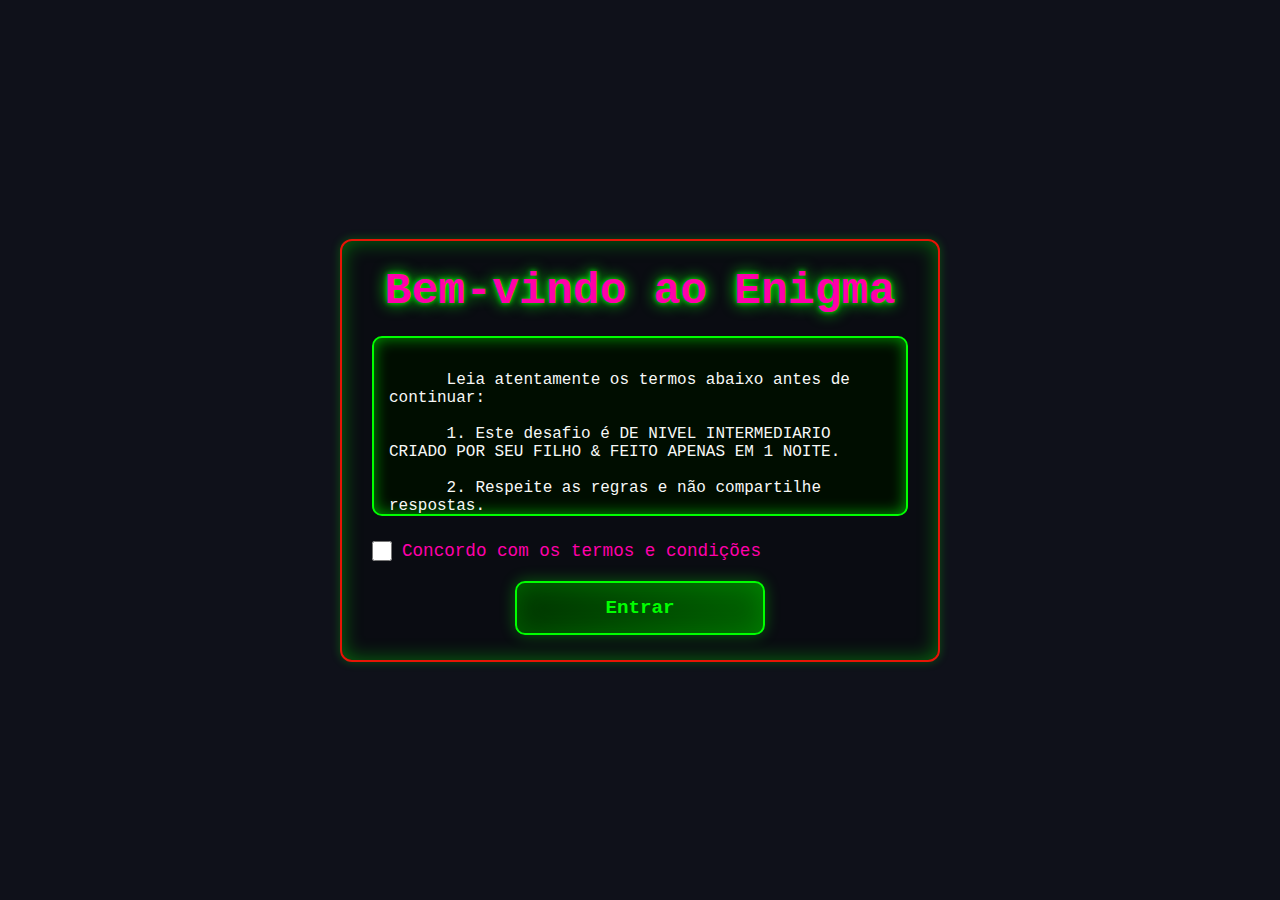
<file: index.html>
<!DOCTYPE html>
<html lang="pt-BR">
<head>
  <meta charset="UTF-8" />
  <meta name="viewport" content="width=device-width, initial-scale=1" />
  <title>Bem-vindo ao Enigma</title>
  <link rel="stylesheet" href="estilo.css" />
  <style>
    /* Estilo extra só para essa página */

    body {
      display: flex;
      flex-direction: column;
      align-items: center;
      justify-content: center;
      min-height: 100vh;
      background: #0f111a;
      color: #ff00aa;
      font-family: 'Courier New', monospace;
      padding: 20px;
      user-select: none;
    }

    .container {
      max-width: 600px;
      background: #0a0c12;
      padding: 25px 30px;
      border-radius: 12px;
      border: 2px solid #e61506;
      box-shadow:
        0 0 10px #00ff0044,
        inset 0 0 20px #00ff0066;
      text-align: center;
    }

    h1 {
      margin-bottom: 20px;
      text-shadow:
        0 0 5px #00ff00,
        0 0 15px #00ff00;
    }

    .termos {
      background: #000d00;
      color: #f7f8f7;
      height: 180px;
      overflow-y: auto;
      padding: 15px;
      border-radius: 10px;
      border: 2px solid #00ff00;
      margin-bottom: 25px;
      text-align: left;
      white-space: pre-wrap;
      font-size: 1rem;
      box-shadow: inset 0 0 15px #00ff0099;
    }

    label {
      display: flex;
      align-items: center;
      font-size: 1.1rem;
      margin-bottom: 20px;
      cursor: pointer;
      user-select: none;
    }

    input[type="checkbox"] {
      margin-right: 10px;
      width: 20px;
      height: 20px;
      cursor: pointer;
      accent-color: #00ff00;
    }

    button {
      background: linear-gradient(45deg, #003300, #006600);
      border: 2px solid #00ff00;
      color: #00ff00;
      font-family: 'Courier New', monospace;
      font-size: 1.2rem;
      font-weight: bold;
      padding: 14px 30px;
      border-radius: 10px;
      cursor: not-allowed;
      box-shadow:
        0 0 15px #00ff0055,
        0 0 25px #00ff0033 inset;
      transition: background 0.4s ease, box-shadow 0.4s ease;
      user-select: none;
      width: 100%;
      max-width: 250px;
      margin: auto;
    }

    button.enabled {
      cursor: pointer;
      background: linear-gradient(45deg, #006600, #00ff00);
      box-shadow:
        0 0 25px #00ff00ee,
        0 0 40px #00ff00aa inset;
    }

  </style>
</head>
<body>

  <div class="container">
    <h1>Bem-vindo ao Enigma</h1>

    <div class="termos" id="caixaTermos">
      Leia atentamente os termos abaixo antes de continuar:
      
      1. Este desafio é DE NIVEL INTERMEDIARIO CRIADO POR SEU FILHO & FEITO APENAS EM 1 NOITE.

      2. Respeite as regras e não compartilhe respostas.

      3. Qualquer tentativa de trapacear invalidará sua participação.

      4. Você tera até 25/12/2025 para finalizar o desafio ou o mesmo sera automaticamente excluido!\n

      5. Não sera tolerado/permitido chantegear , exigir / forçar acesso as rspostas , VOCÊ mesmo deve adquirir-las

      6. Te amo , aproveita e se diverte , ta dificil mais é com amor
    </div>

    <label>
      <input type="checkbox" id="checkboxTermos" />
      Concordo com os termos e condições
    </label>

    <button id="btnEntrar" disabled>Entrar</button>
  </div>

  <script>
    const checkbox = document.getElementById("checkboxTermos");
    const botao = document.getElementById("btnEntrar");

    checkbox.addEventListener("change", () => {
      if (checkbox.checked) {
        botao.disabled = false;
        botao.classList.add("enabled");
      } else {
        botao.disabled = true;
        botao.classList.remove("enabled");
      }
    });

    botao.addEventListener("click", () => {
      if (!botao.disabled) {
        window.location.href = "fase1.html";
      }
    });
  </script>
  
</body>
</html>
</file>
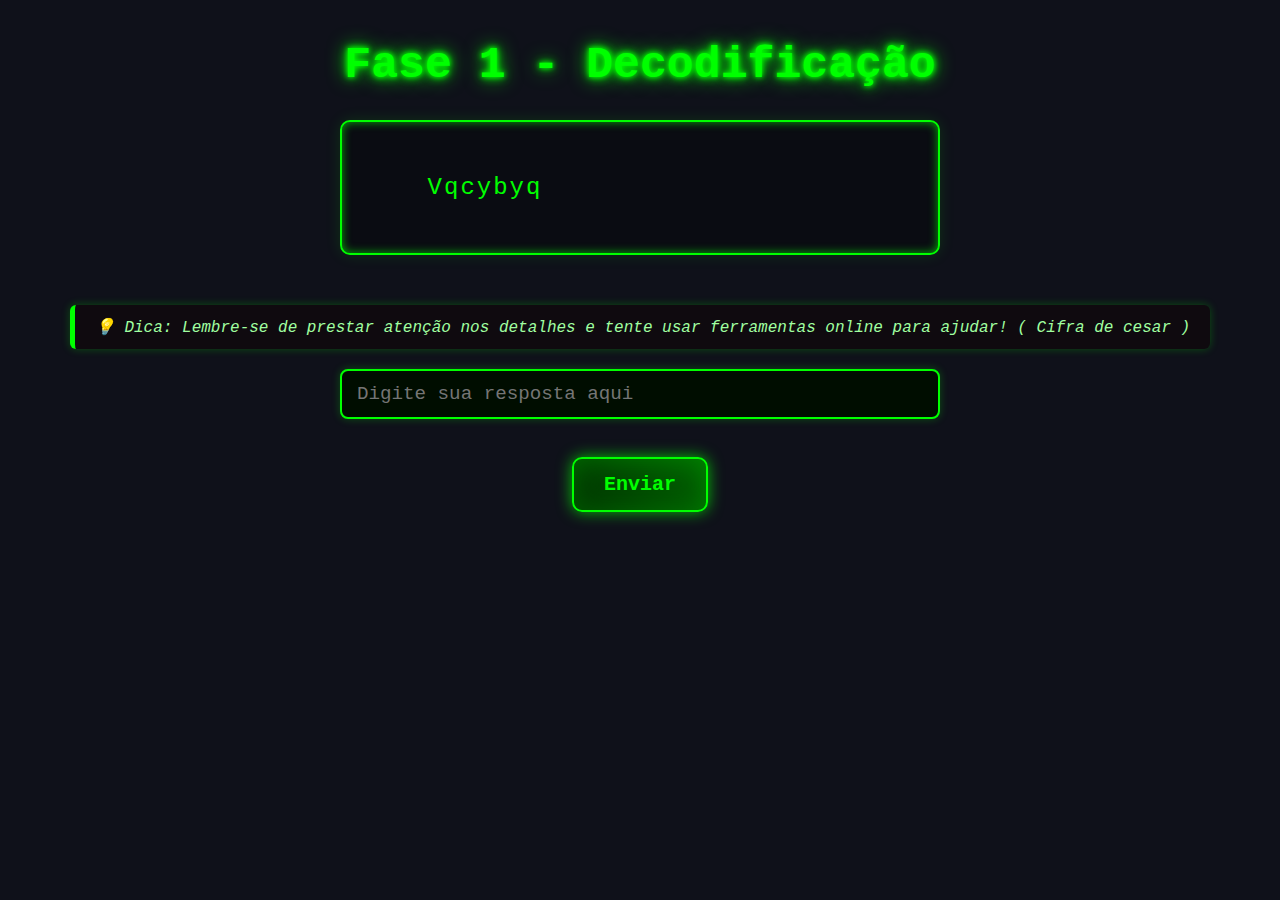
<file: fase1.html>
<!DOCTYPE html>
<html lang="pt-BR">
<head>
  <meta charset="UTF-8" />
  <meta name="viewport" content="width=device-width, initial-scale=1" />
  <title>Fase 1 - Enigma</title>
  <link rel="stylesheet" href="estilo.css" />

  <h1>Fase 1 - Decodificação  </h1>

  <div class="code-box">
    Vqcybyq
  </div>

  <div class="caixa-dica">
  💡 Dica: Lembre-se de prestar atenção nos detalhes e tente usar ferramentas online para ajudar! ( Cifra de cesar )

</div>

  <input type="text" id="resposta1" placeholder="Digite sua resposta aqui" />

  <br />

  <button onclick="verificarResposta()">Enviar</button>

  <script>
    // Remove acentos e diacríticos para comparação mais segura
    function removerAcentos(texto) {
      return texto.normalize("NFD").replace(/[\u0300-\u036f]/g, "");
    }

    // Resposta correta para a fase 1
    const respostaCorreta = "familia";

    function verificarResposta() {
      const input = document.getElementById("resposta1");
      if (!input) {
        alert("Erro: campo de resposta não encontrado!");
        return;
      }

      let valor = input.value.trim().toLowerCase();
      valor = removerAcentos(valor);
      const resposta = removerAcentos(respostaCorreta.toLowerCase());

      console.log("Digitado:", valor);
      console.log("Esperado:", resposta);

      if (valor === resposta) {
        // Redireciona para a próxima fase
        window.location.href = "fase2.html";
      } else {
        alert("Resposta incorreta! Tente novamente.");
      }
    }
  </script>



</body>
</html>
</file>
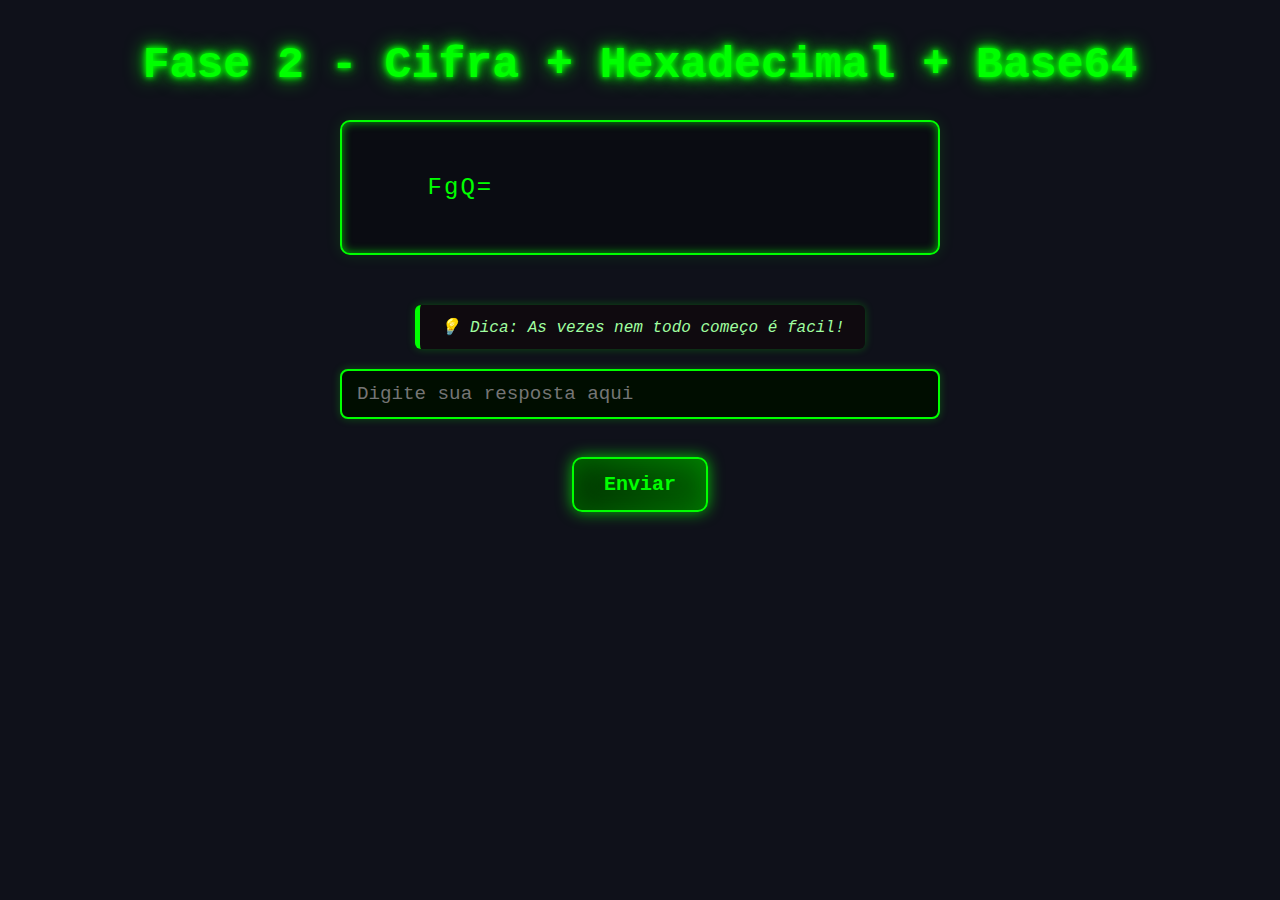
<file: fase2.html>
<!DOCTYPE html>
<html lang="pt-BR">
<head>
  <meta charset="UTF-8" />
  <meta name="viewport" content="width=device-width, initial-scale=1" />
  <title>Fase 2 - Cifra Hexadecimal + Base64</title>
  <link rel="stylesheet" href="estilo.css" />
</head>
<body>

  <h1>Fase 2 - Cifra + Hexadecimal + Base64</h1>

  <div class="code-box">
    FgQ=
  </div>

<div class="caixa-dica">
  💡 Dica: As vezes nem todo começo é facil!
</div>

  
  <input type="text" id="resposta2" placeholder="Digite sua resposta aqui" />

  <br />

  <button onclick="verificarResposta()">Enviar</button>

  <script>
    // Remove acentos e diacríticos para comparação mais segura
    function removerAcentos(texto) {
      return texto.normalize("NFD").replace(/[\u0300-\u036f]/g, "");
    }

    // Resposta correta para a fase 2
    const respostaCorreta = "1604";

    function verificarResposta() {
      const input = document.getElementById("resposta2");
      if (!input) {
        alert("Erro: campo de resposta não encontrado!");
        return;
      }

      let valor = input.value.trim().toLowerCase();
      valor = removerAcentos(valor);
      const resposta = removerAcentos(respostaCorreta.toLowerCase());

      console.log("Digitado:", valor);
      console.log("Esperado:", resposta);

      if (valor === resposta) {
        // Redireciona para a próxima fase
        window.location.href = "fase3.html";
      } else {
        alert("Resposta incorreta! Tente novamente.");
      }
    }
  </script>

</body>
</html>
</file>
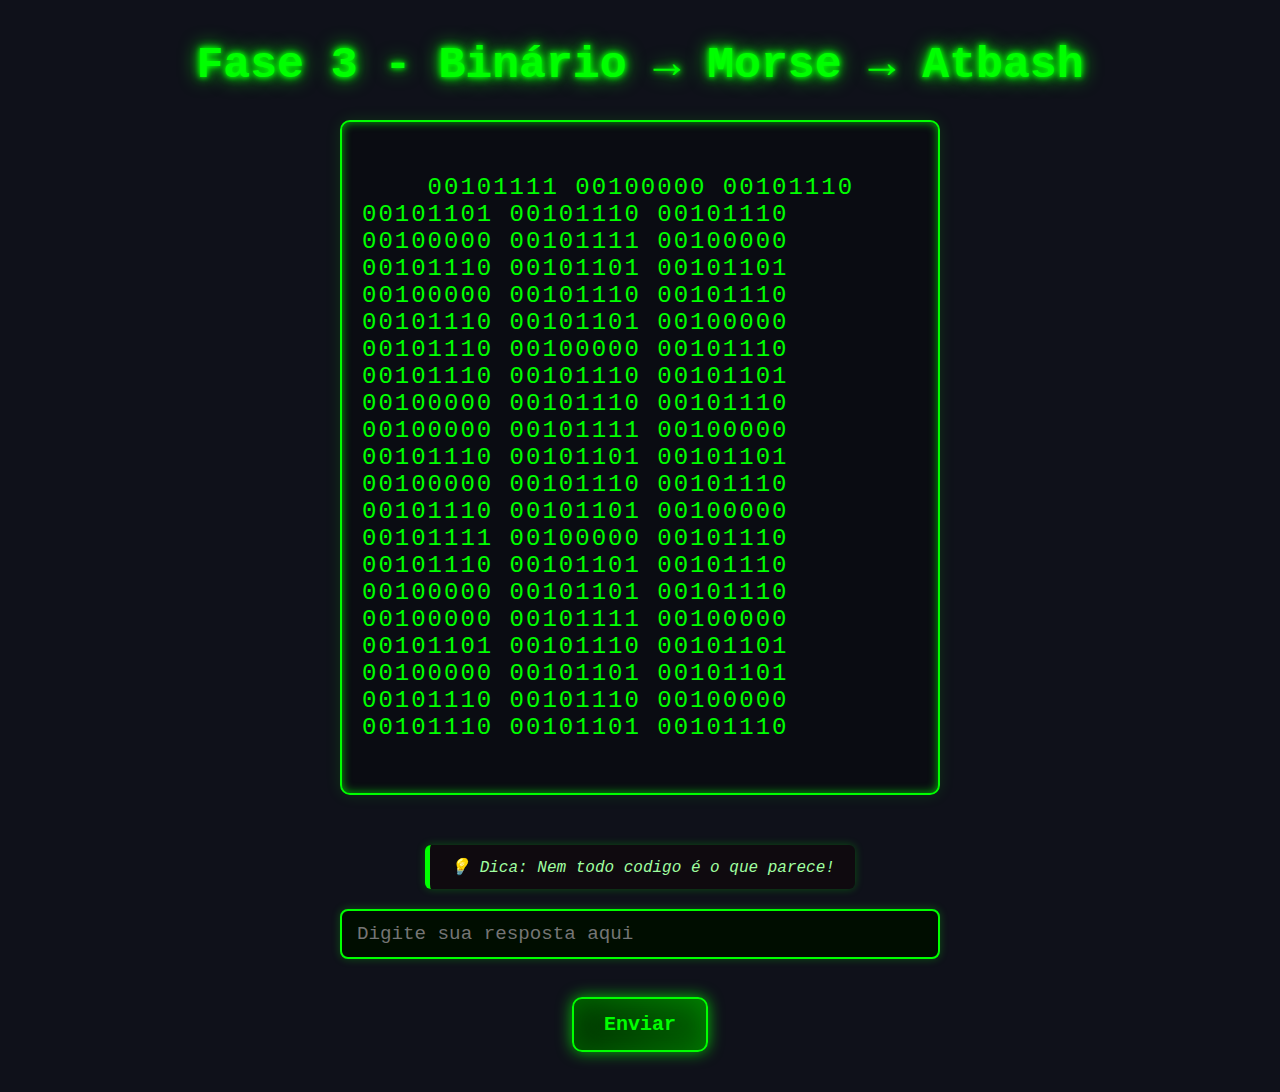
<file: fase3.html>
<!DOCTYPE html>
<html lang="pt-BR">
<head>
  <meta charset="UTF-8" />
  <meta name="viewport" content="width=device-width, initial-scale=1" />
  <title>Fase 3 - Binário → Morse → Atbash</title>
  <link rel="stylesheet" href="estilo.css" />
</head>
<body>

  <h1>Fase 3 - Binário → Morse → Atbash</h1>

  <div class="code-box">
    00101111 00100000 00101110 00101101 00101110 00101110 00100000 00101111 00100000 00101110 00101101 00101101 00100000 00101110 00101110 00101110 00101101 00100000 00101110 00100000 00101110 00101110 00101110 00101101 00100000 00101110 00101110 00100000 00101111 00100000 00101110 00101101 00101101 00100000 00101110 00101110 00101110 00101101 00100000 00101111 00100000 00101110 00101110 00101101 00101110 00100000 00101101 00101110 00100000 00101111 00100000 00101101 00101110 00101101 00100000 00101101 00101101 00101110 00101110 00100000 00101110 00101101 00101110 
  </div>

<div class="caixa-dica">
  💡 Dica: Nem todo codigo é o que parece!
</div>


  <input type="text" id="resposta3" placeholder="Digite sua resposta aqui" />

  <br />

  <button onclick="verificarResposta()">Enviar</button>

  <script>
    const respostaCorreta = "O DEVER DE UM PAI";

    function removerAcentos(texto) {
      return texto.normalize("NFD").replace(/[\u0300-\u036f]/g, "");
    }

    function verificarResposta() {
      const input = document.getElementById("resposta3");
      if (!input) {
        alert("Erro: campo de resposta não encontrado!");
        return;
      }
      let valor = removerAcentos(input.value.trim().toLowerCase());
      let resposta = removerAcentos(respostaCorreta.toLowerCase());

      if (valor === resposta) {
        window.location.href = "fase4.html";
      } else {
        alert("Resposta incorreta! Tente novamente.");
      }
    }
  </script>

</body>
</html>
</file>
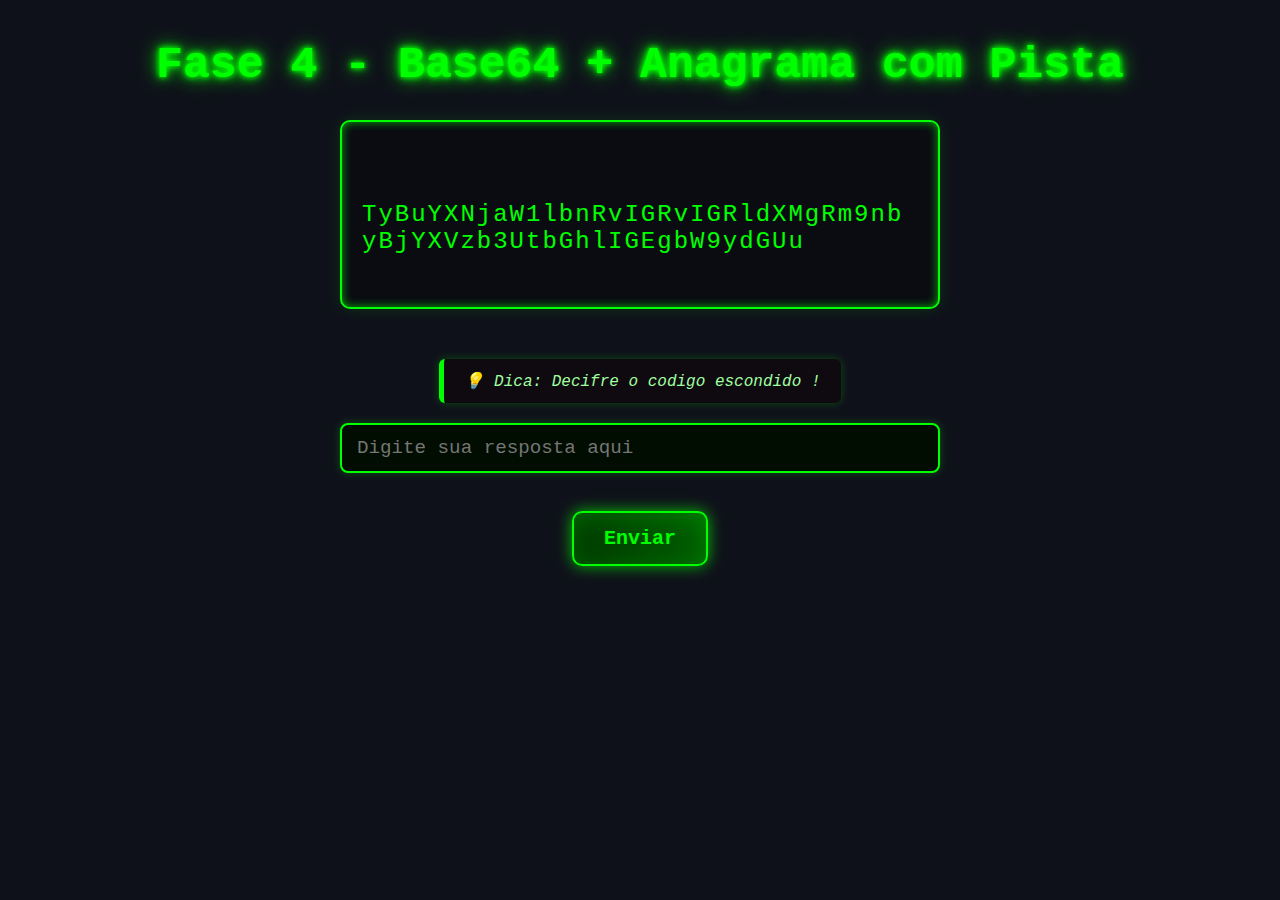
<file: fase4.html>
<!DOCTYPE html>
<html lang="pt-BR">
<head>
  <meta charset="UTF-8" />
  <meta name="viewport" content="width=device-width, initial-scale=1" />
  <title>Fase 4 - Base64 + Anagrama</title>
  <link rel="stylesheet" href="estilo.css" />
</head>
<body>

  <h1>Fase 4 - Base64 + Anagrama com Pista</h1>

  <div class="code-box">
    TyBuYXNjaW1lbnRvIGRvIGRldXMgRm9nbyBjYXVzb3UtbGhlIGEgbW9ydGUu
  </div>

<div class="caixa-dica">
  💡 Dica: Decifre o codigo escondido !
</div>


  <input type="text" id="resposta4" placeholder="Digite sua resposta aqui" />

  <br />

  <button onclick="verificarResposta()">Enviar</button>

  <script>
    const respostaCorreta = "fogo";

    function removerAcentos(texto) {
      return texto.normalize("NFD").replace(/[\u0300-\u036f]/g, "");
    }

    function verificarResposta() {
      const input = document.getElementById("resposta4");
      if (!input) {
        alert("Erro: campo de resposta não encontrado!");
        return;
      }
      let valor = removerAcentos(input.value.trim().toLowerCase());
      let resposta = removerAcentos(respostaCorreta.toLowerCase());

      if (valor === resposta) {
        window.location.href = "fase5.html";
      } else {
        alert("Resposta incorreta! Tente novamente.");
      }
    }
  </script>

</body>
</html>
</file>
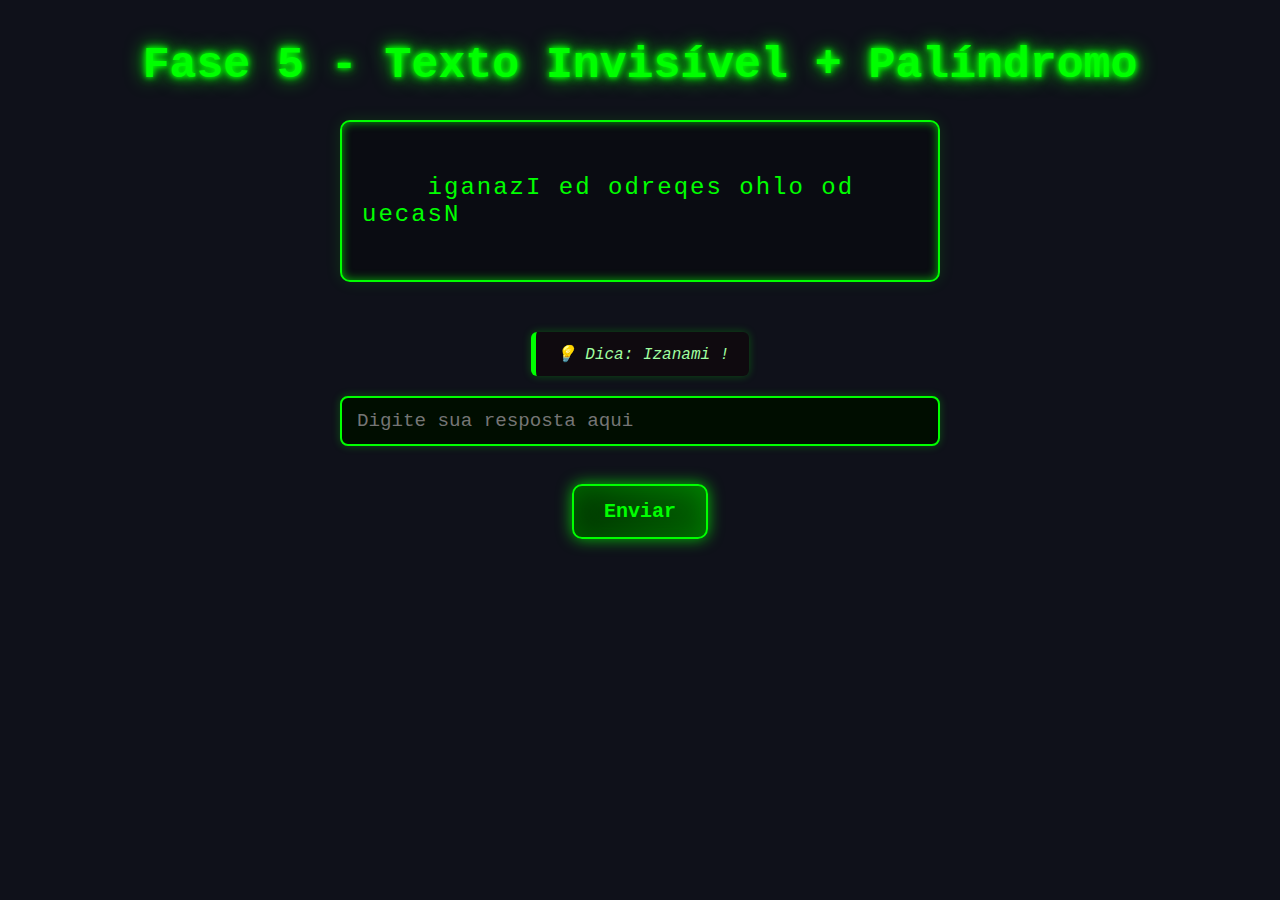
<file: fase5.html>
<!DOCTYPE html>
<html lang="pt-BR">
<head>
  <meta charset="UTF-8" />
  <meta name="viewport" content="width=device-width, initial-scale=1" />
  <title>Fase 5 - Texto Invisível + Palíndromo</title>
  <link rel="stylesheet" href="estilo.css" />
</head>
<body>

  <h1>Fase 5 - Texto Invisível + Palíndromo</h1>

  <div class="code-box">
    iganazI ed odreqes ohlo od uecasN
  </div>

<div class="caixa-dica">
  💡 Dica: Izanami !
</div>

  <input type="text" id="resposta5" placeholder="Digite sua resposta aqui" />

  <br />

  <button onclick="verificarResposta()">Enviar</button>

  <script>
    const respostaCorreta = "Nasceu do olho esquerdo de Izanagi";

    function removerAcentos(texto) {
      return texto.normalize("NFD").replace(/[\u0300-\u036f]/g, "");
    }

    function verificarResposta() {
      const input = document.getElementById("resposta5");
      if (!input) {
        alert("Erro: campo de resposta não encontrado!");
        return;
      }
      let valor = removerAcentos(input.value.trim().toLowerCase());
      let resposta = removerAcentos(respostaCorreta.toLowerCase());

      if (valor === resposta) {
        window.location.href = "fase6.html";
      } else {
        alert("Resposta incorreta! Tente novamente.");
      }
    }
  </script>

</body>
</html>
</file>
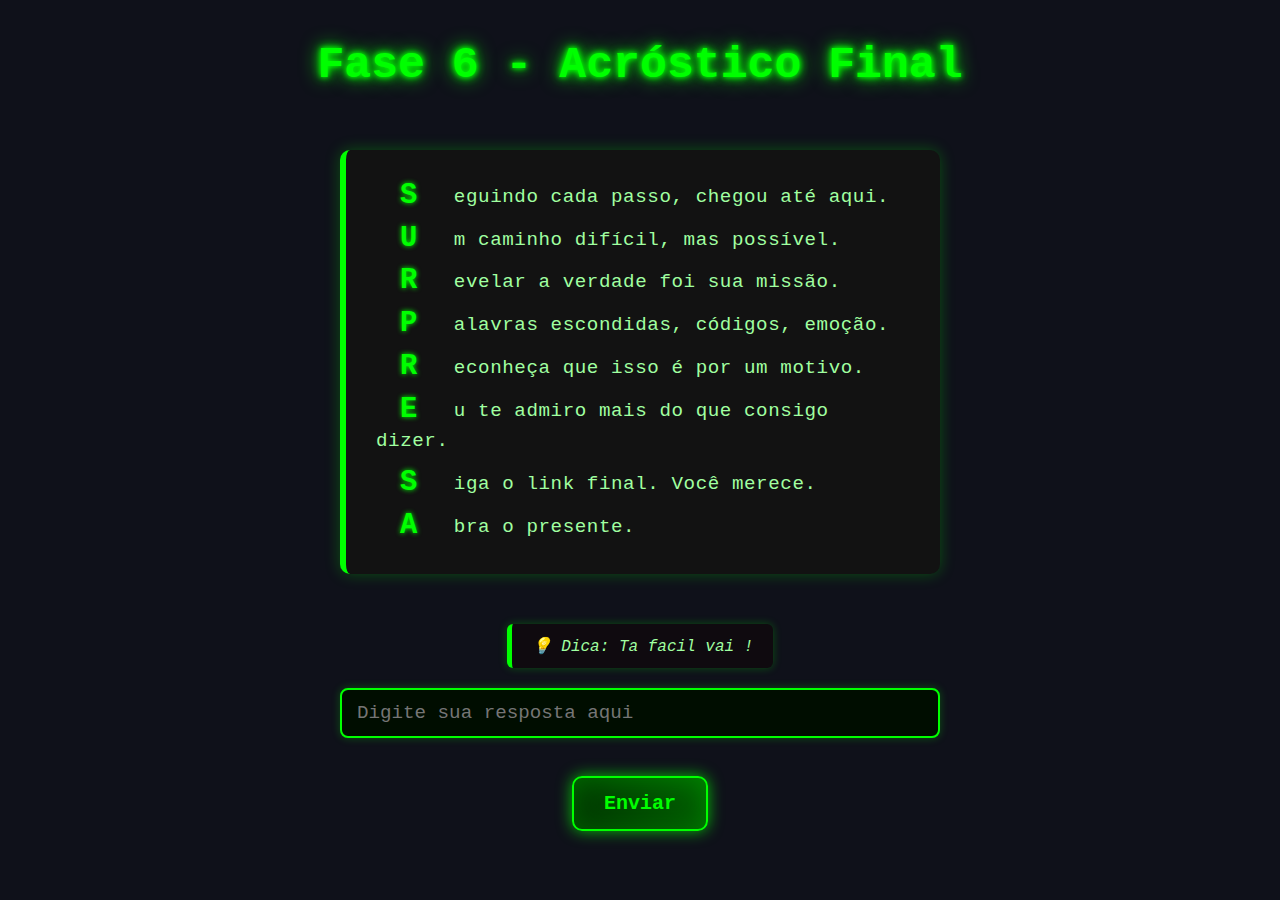
<file: fase6.html>
<!DOCTYPE html>
<html lang="pt-BR">
<head>
  <meta charset="UTF-8" />
  <meta name="viewport" content="width=device-width, initial-scale=1" />
  <title>Fase 7 - Acróstico Final</title>
  <link rel="stylesheet" href="estilo.css" />
</head>
<body>

  <h1>Fase 6 - Acróstico Final</h1>
<div class="acrostico-container">
  <p><span class="letra-inicial">S</span>eguindo cada passo, chegou até aqui.</p>
  <p><span class="letra-inicial">U</span>m caminho difícil, mas possível.</p>
  <p><span class="letra-inicial">R</span>evelar a verdade foi sua missão.</p>
  <p><span class="letra-inicial">P</span>alavras escondidas, códigos, emoção.</p>
  <p><span class="letra-inicial">R</span>econheça que isso é por um motivo.</p>
  <p><span class="letra-inicial">E</span>u te admiro mais do que consigo dizer.</p>
  <p><span class="letra-inicial">S</span>iga o link final. Você merece.</p>
  <p><span class="letra-inicial">A</span>bra o presente.</p>
</div>

<div class="caixa-dica">
  💡 Dica: Ta facil vai !
</div>

  <input type="text" id="resposta7" placeholder="Digite sua resposta aqui" />

  <br />

  <button onclick="verificarResposta()">Enviar</button>

  <script>
    const respostaCorreta = "surpresa";

    function removerAcentos(texto) {
      return texto.normalize("NFD").replace(/[\u0300-\u036f]/g, "");
    }

    function verificarResposta() {
      const input = document.getElementById("resposta7");
      if (!input) {
        alert("Erro: campo de resposta não encontrado!");
        return;
      }
      let valor = removerAcentos(input.value.trim().toLowerCase());
      let resposta = removerAcentos(respostaCorreta.toLowerCase());

      if (valor === resposta) {
        document.body.innerHTML = `
          <h1 style="color:#00ff00; text-align:center; margin-top:50px;">
            🎉 Parabéns, você concluiu o desafio! 🎉
          </h1>
          <p style="text-align:center; font-family: 'Courier New', monospace; font-size:1.1rem;">
            <a href="https://youtu.be/urI9dckrsfI?si=7y24vIE4YRd3WXK4" target="_blank" style="color:#0f0; text-decoration:none;">🎁 Clique aqui para assistir ao vídeo final 🎁</a>
          </p>
        `;
      } else {
        alert("Resposta incorreta! Tente novamente.");
      }
    }
  </script>

</body>
</html>
</file>
<file: estilo.css>
/* Reset básico */
* {
  margin: 0;
  padding: 0;
  box-sizing: border-box;
}

/* Corpo da página */
body {
  background: #0f111a;
  color: #00ff00;
  font-family: 'Courier New', Courier, monospace;
  display: flex;
  flex-direction: column;
  align-items: center;
  padding: 40px 20px;
  min-height: 100vh;
  user-select: none;
  -webkit-user-select: none;
}

/* Container central */
h1 {
  font-size: 2.8rem;
  margin-bottom: 30px;
  text-shadow:
    0 0 5px #00ff00,
    0 0 10px #00ff00,
    0 0 20px #00ff00;
}

/* Caixa do código (enigma) */
.code-box {
  background: #0a0c12;
  border: 2px solid #00ff00;
  padding: 25px 20px;
  border-radius: 10px;
  max-width: 600px;
  width: 100%;
  font-size: 1.5rem;
  color: #00ff00;
  box-shadow:
    inset 0 0 10px #00ff00aa,
    0 0 15px #00ff0022;
  letter-spacing: 2px;
  user-select: text;
  margin-bottom: 30px;
  white-space: pre-wrap;
  word-break: break-word;
}

/* Input texto */
input[type="text"] {
  background: #000d00;
  border: 2px solid #00ff00;
  color: #00ff00;
  font-family: 'Courier New', monospace;
  font-size: 1.2rem;
  padding: 12px 15px;
  border-radius: 8px;
  max-width: 600px;
  width: 100%;
  box-shadow: 0 0 8px #00ff0044;
  transition: border-color 0.3s ease, box-shadow 0.3s ease;
  outline: none;
  margin-bottom: 20px;
}

input[type="text"]:focus {
  border-color: #0f0;
  box-shadow:
    0 0 12px #00ff00,
    0 0 20px #00ff0077;
}

/* Botão */
button {
  background: linear-gradient(45deg, #003300, #006600);
  border: 2px solid #00ff00;
  color: #00ff00;
  font-family: 'Courier New', monospace;
  font-size: 1.25rem;
  font-weight: bold;
  padding: 14px 30px;
  border-radius: 10px;
  cursor: pointer;
  box-shadow:
    0 0 15px #00ff00bb,
    0 0 25px #00ff0033 inset;
  transition: background 0.4s ease, box-shadow 0.4s ease;
  user-select: none;
}

button:hover,
button:focus {
  background: linear-gradient(45deg, #006600, #00ff00);
  box-shadow:
    0 0 25px #00ff00ee,
    0 0 40px #00ff00aa inset;
  outline: none;
}

/* Responsividade simples */
@media (max-width: 650px) {
  .code-box, input[type="text"] {
    font-size: 1.2rem;
  }

  h1 {
    font-size: 2rem;
  }

  button {
    font-size: 1rem;
    padding: 12px 20px;
  }
}
.caixa-dica {
  background: #0f0a0f; /* fundo escuro, tom hacker */
  color: #a0ffa0;       /* verde claro */
  border-left: 5px solid #00ff00;
  padding: 12px 20px;
  margin: 20px 0;
  font-style: italic;
  font-size: 1rem;
  border-radius: 6px;
  box-shadow: 0 0 8px #00ff0044;
}
.acrostico-container {
  background: #121212;
  border-left: 6px solid #00ff00;
  padding: 20px 30px;
  max-width: 600px;
  margin: 30px auto;
  font-family: 'Courier New', Courier, monospace;
  color: #a0ffa0;
  box-shadow: 0 0 15px #00ff0044;
  border-radius: 10px;
  line-height: 1.6;
  font-size: 1.2rem;
}

.acrostico-container p {
  margin: 12px 0;
  text-indent: 1.5rem;
  letter-spacing: 0.03em;
}

.letra-inicial {
  font-weight: 900;
  color: #00ff00;
  font-size: 1.8rem;
  float: left;
  margin-right: 12px;
  font-family: 'Courier New', Courier, monospace;
  text-shadow: 0 0 5px #00ff00;
  user-select: none;
  line-height: 1;
}
</file>
